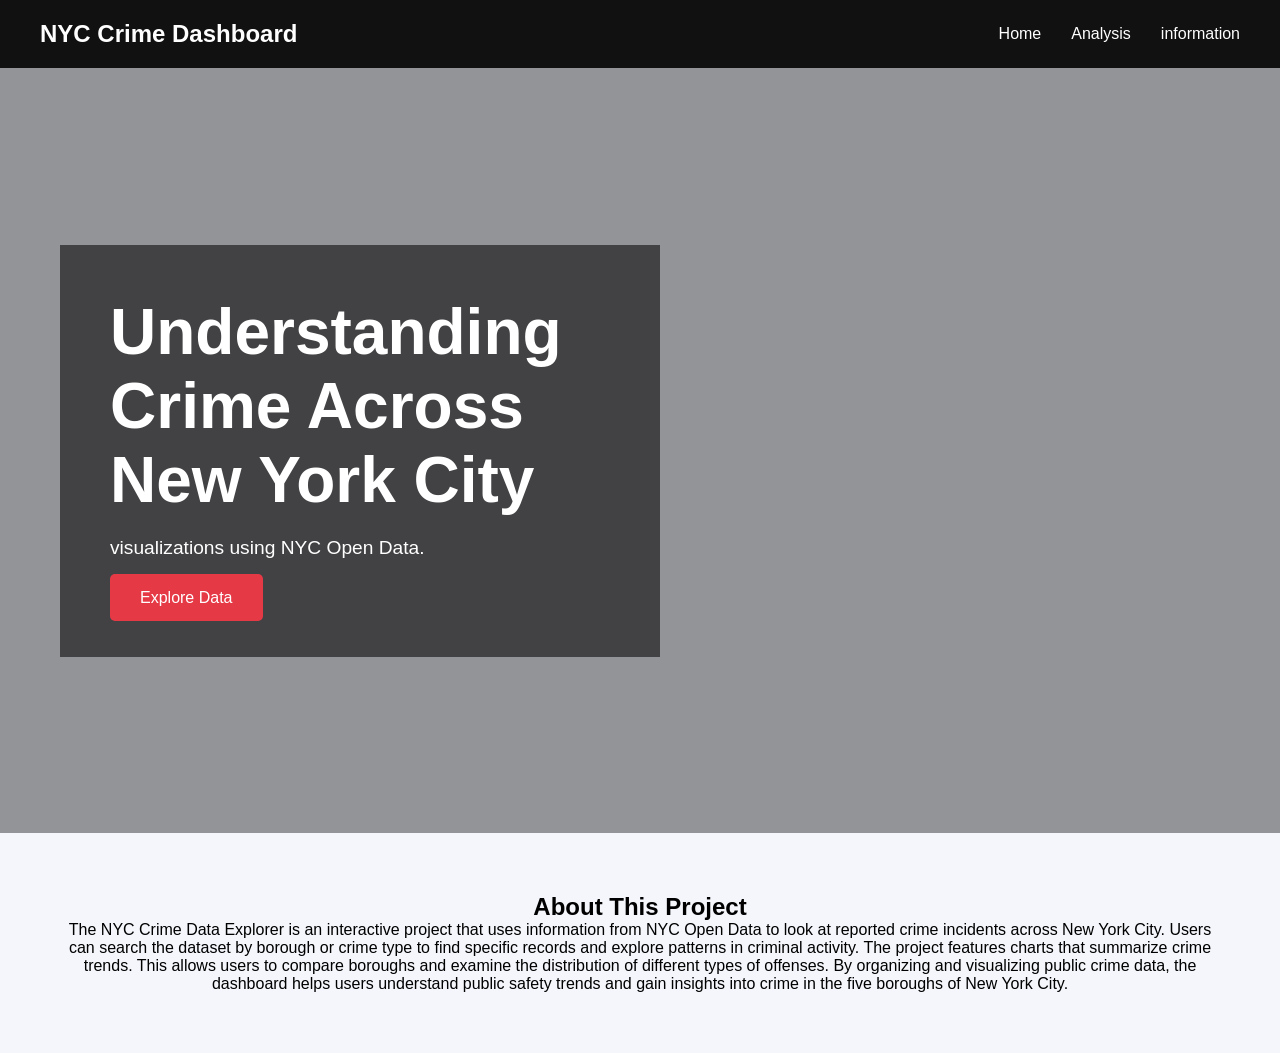
<file: index.html>
<!DOCTYPE html>
<html>
<head>
    <title>NYC Crime Dashboard</title>
    <link rel="stylesheet" href="style.css">
</head>
<body>

<nav>
    <h2>NYC Crime Dashboard</h2>

    <ul>
        <li><a href="index.html">Home</a></li>
        <li><a href="analysis.html">Analysis</a></li>
        <li><a href="info.html">information</a></li>
    </ul>
</nav>

<header class="hero">

    <div class="overlay">

        <h1>Understanding Crime Across New York City</h1>

        <p>
            visualizations using NYC Open Data.
        </p>

        <a href="info.html" class="btn">
            Explore Data
        </a>

    </div>

</header>


<section class="info">

    <h2>About This Project</h2>

    <p>
        The NYC Crime Data Explorer is an interactive project that uses information from NYC Open Data to look at reported crime incidents across New York City. Users can search the dataset by borough or crime type to find specific records and explore patterns in criminal activity. The project features charts that summarize crime trends. This allows users to compare boroughs and examine the distribution of different types of offenses. By organizing and visualizing public crime data, the dashboard helps users understand public safety trends and gain insights into crime in the five boroughs of New York City.
       
    </p>

    
   <script src="script.js"></script>

</body>
</html>
</file>
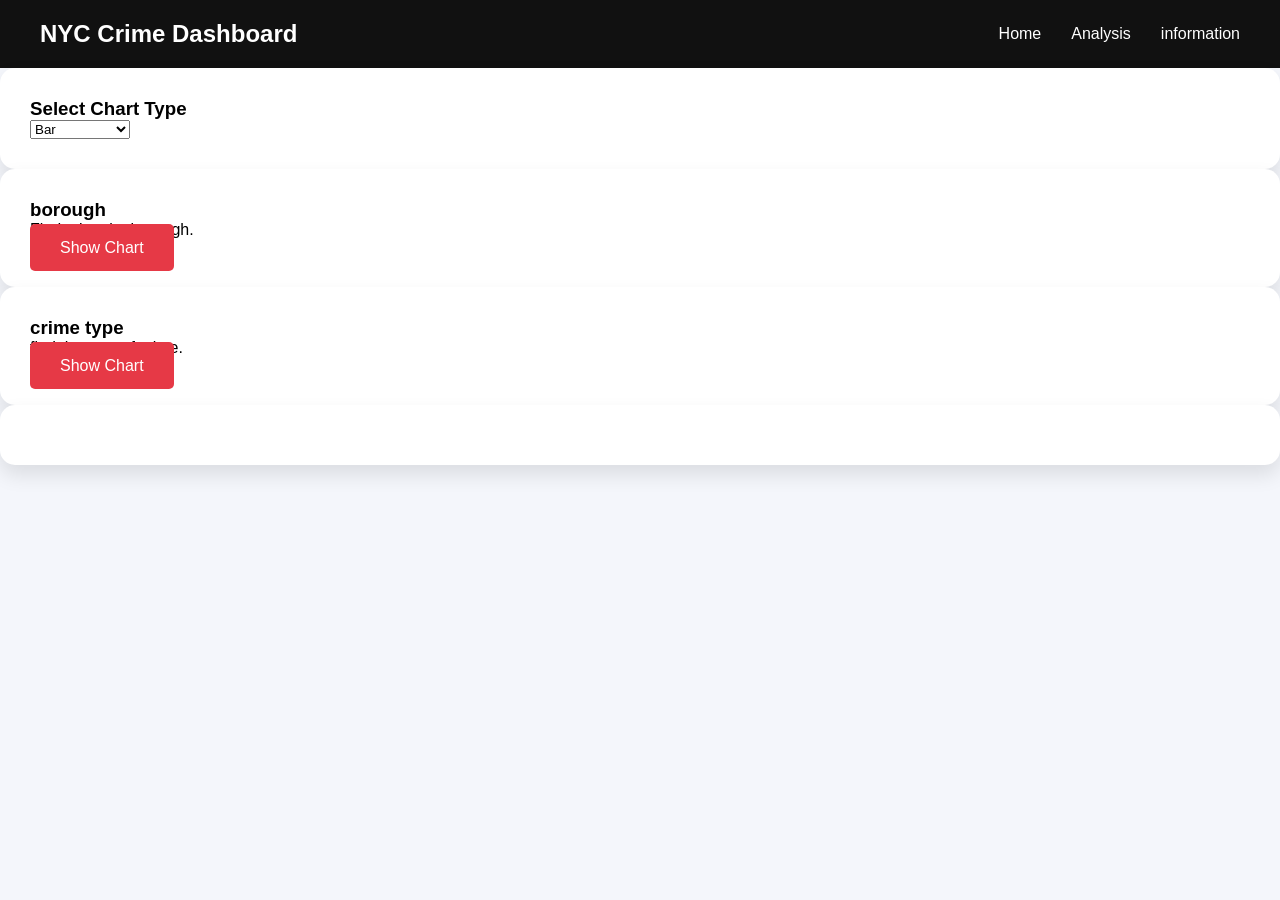
<file: analysis.html>
<!DOCTYPE html>
<html>
<head>
    <title>Analysis</title>
    <link rel="stylesheet" href="style.css">
     <script src="script.js"></script>

</head>
<body onload="init()">

<nav>
    <h2>NYC Crime Dashboard</h2>

    <ul>
        <a href="index.html">Home</a>
        <a href="analysis.html">Analysis</a>
        <a href="info.html">information</a>
    </ul>
</nav>



  
   
    <div class="container">
      <div id="panel">
       
        <div class="card">
          <h3>Select Chart Type</h3>
          <select id="chartType" style="width:100px;">
            <option value="bar">Bar</option>
            <option value="pie">Pie</option>
            <option value = "donut">Donut</option>
          </select>
        </div>
       
        <div class="card">
          <h3>borough</h3>
          <p><span class="highlight"></span>Find crime by borough.</p>
          <a class="button" onclick="filterBorough()"> Show Chart </a>
        </div>
       
        <div class="card">
          <h3>crime type</h3>
          <p><span class="highlight"></span>find the type of crime.</p>
          <a class="button" onclick="filterCrime()"> Show Chart </a>
        </div>
      </div>

     
      <div class="card">
       <div id="chart"></div>
      </div>
    </div>

    </body>
    </html>
</file>
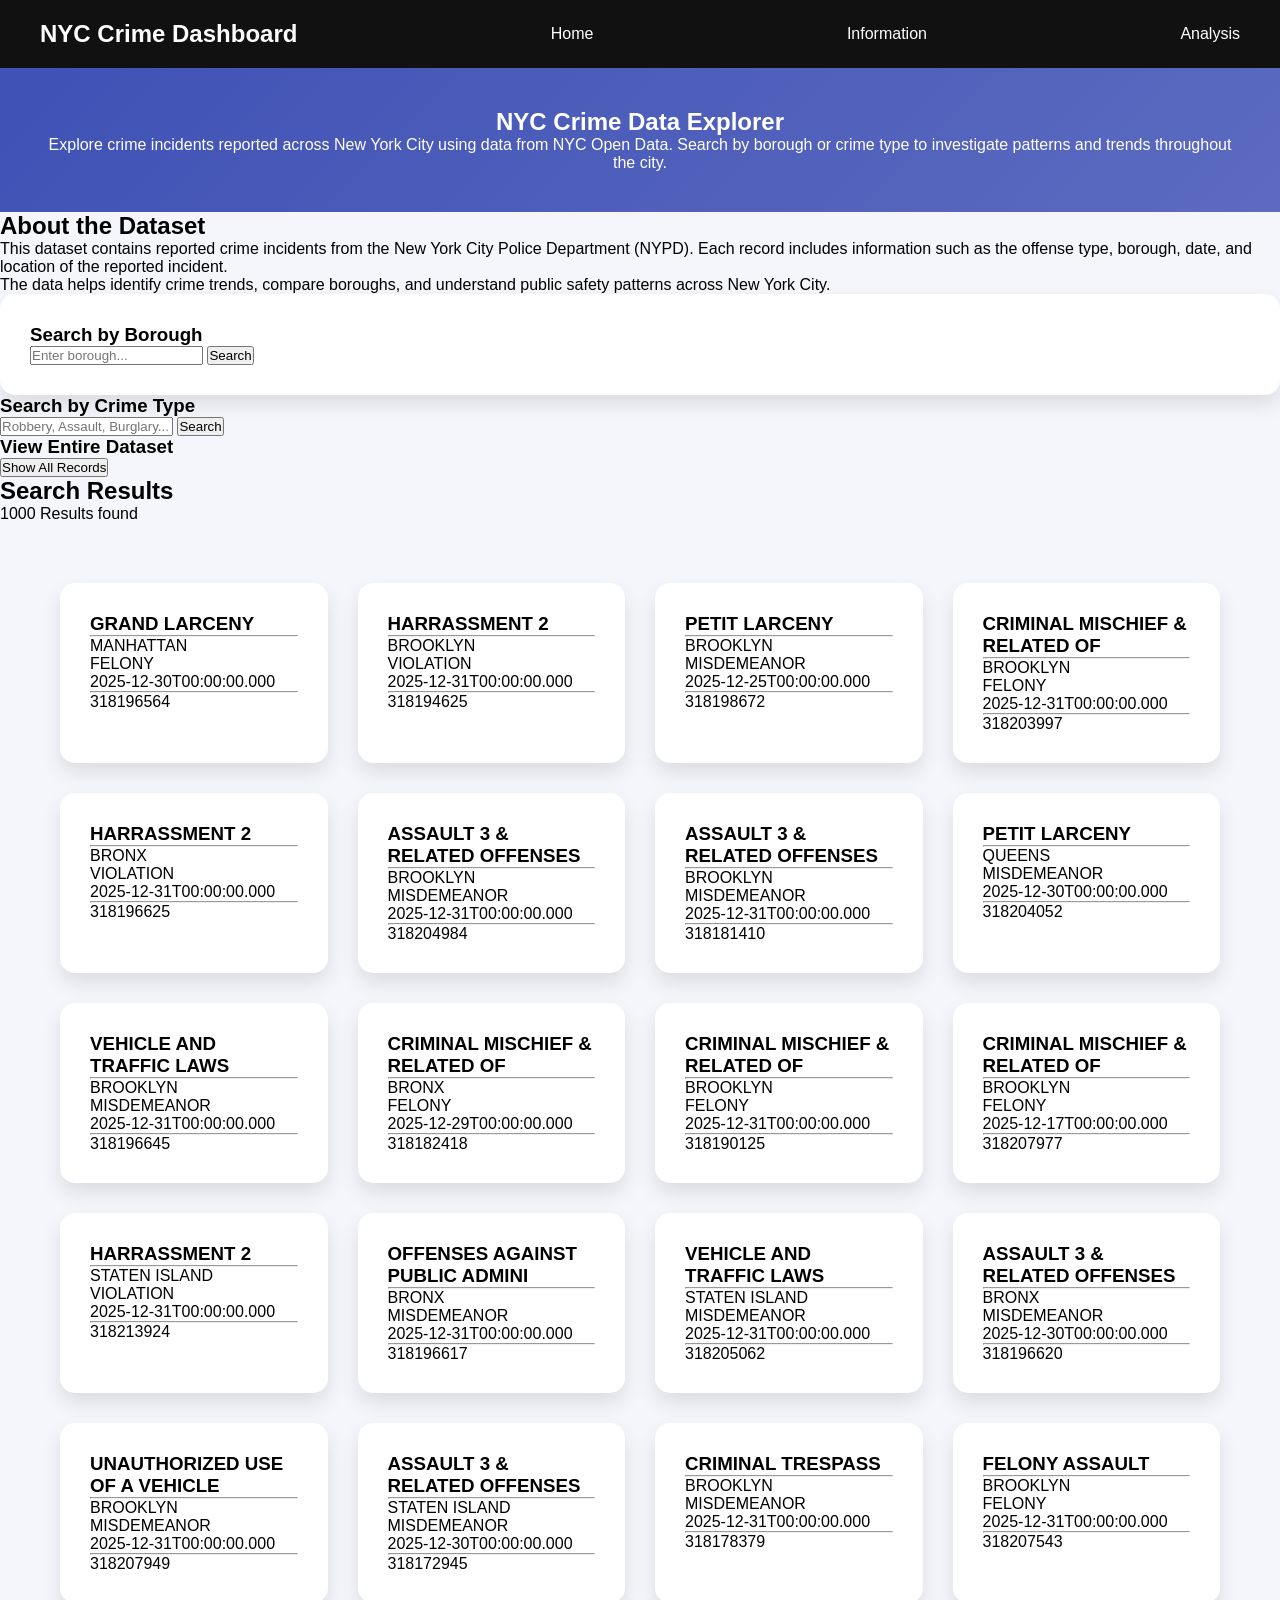
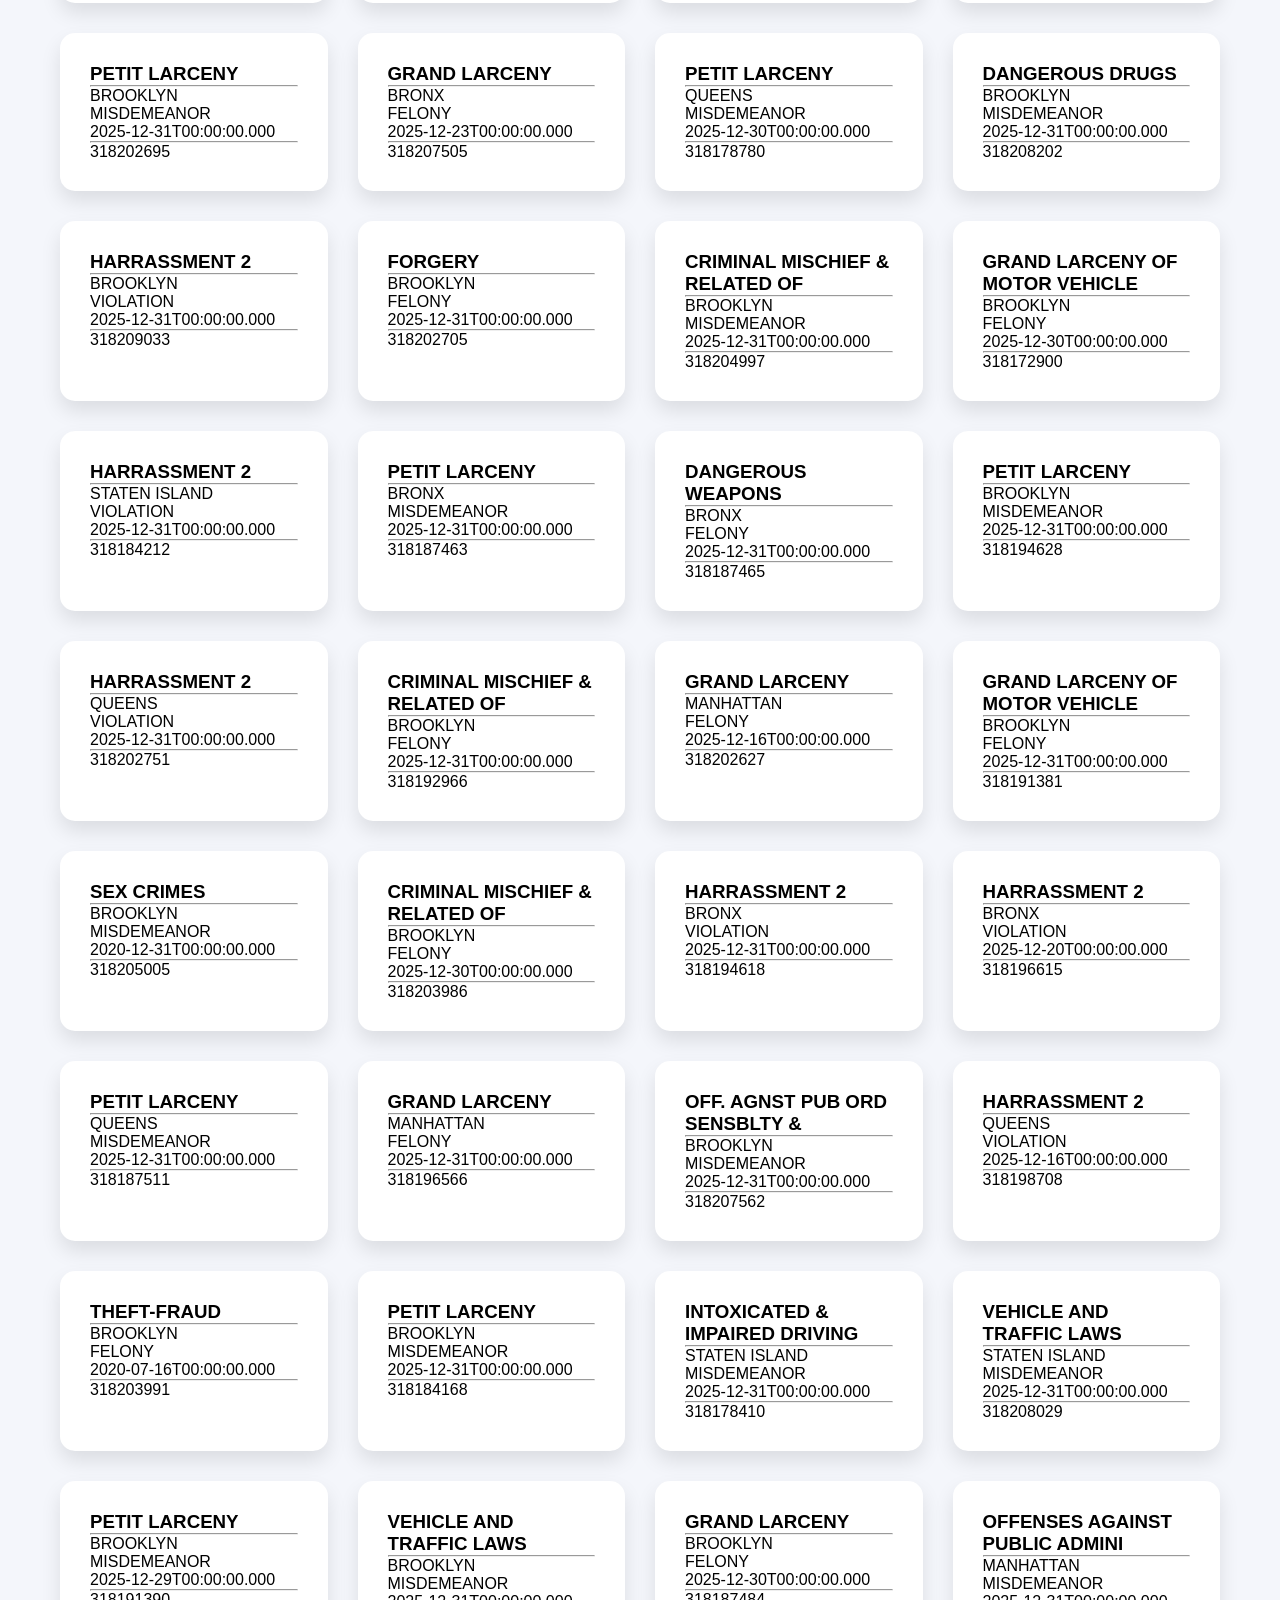
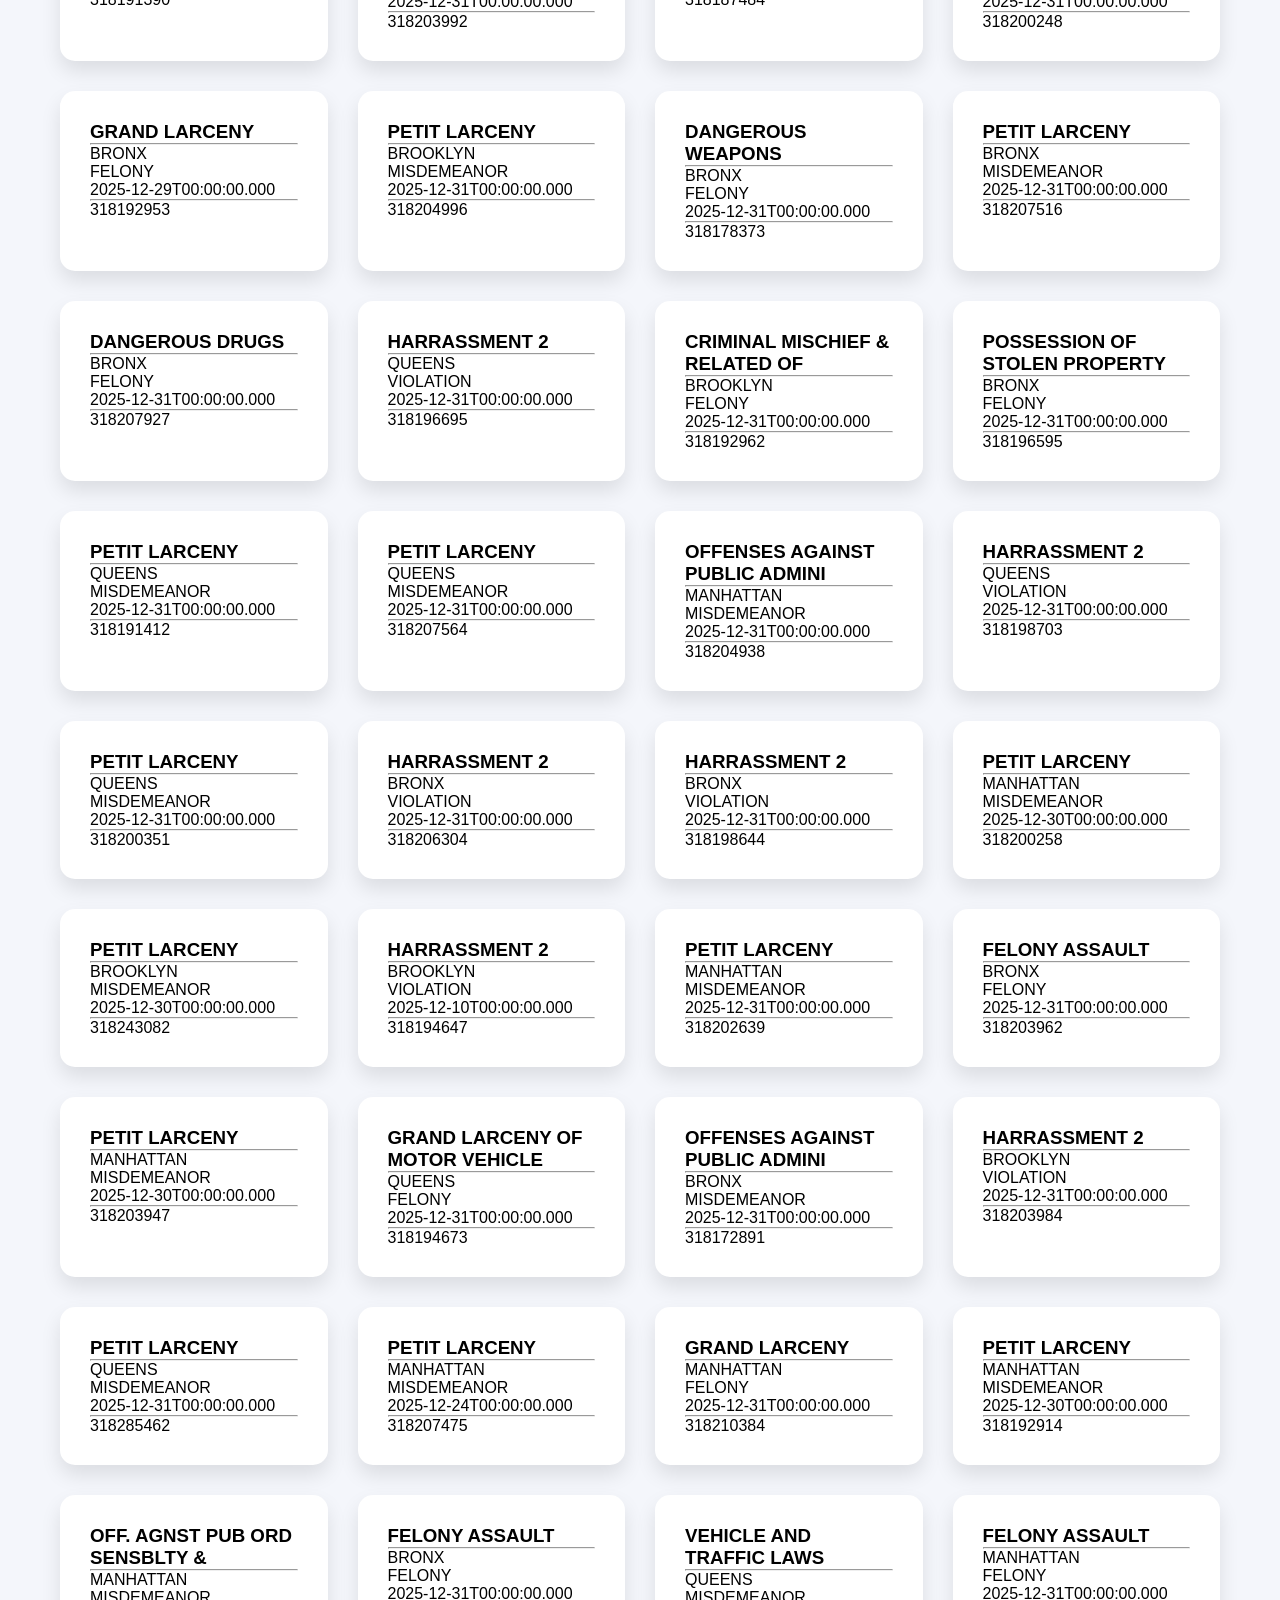
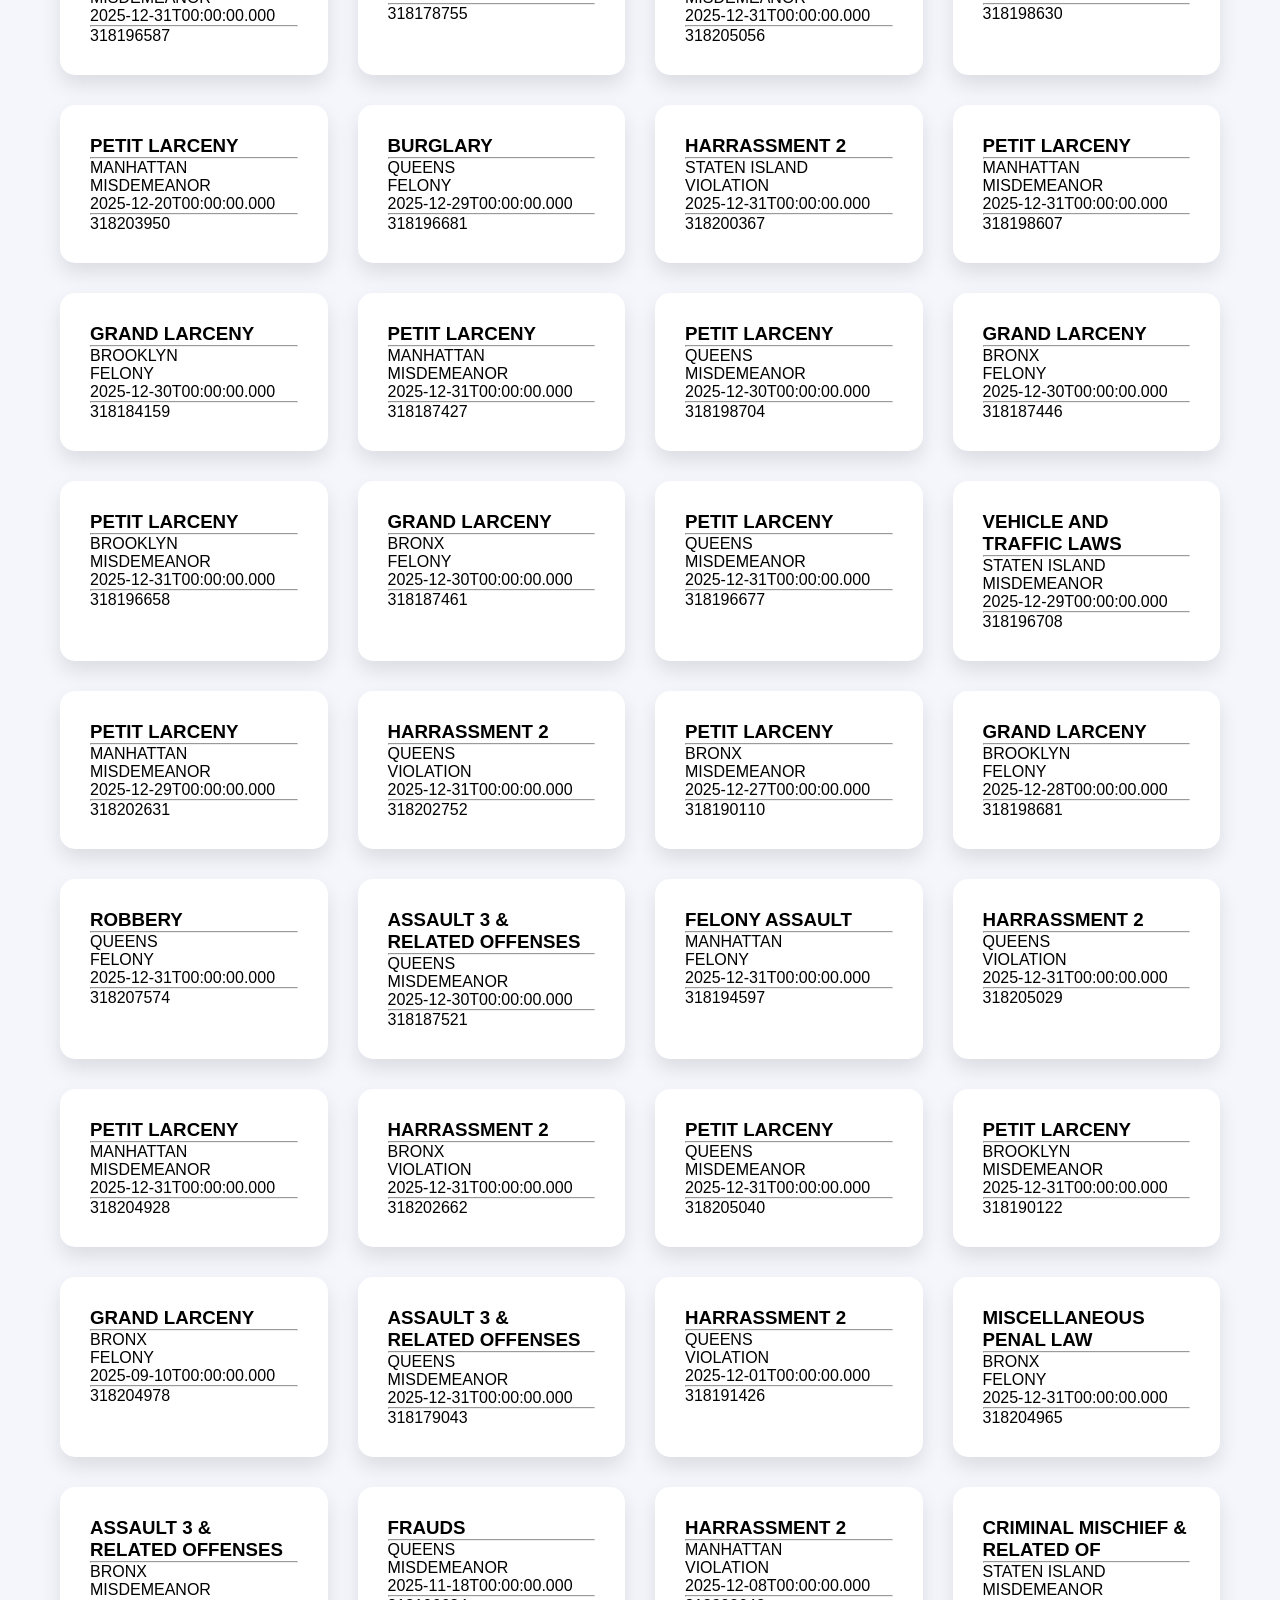
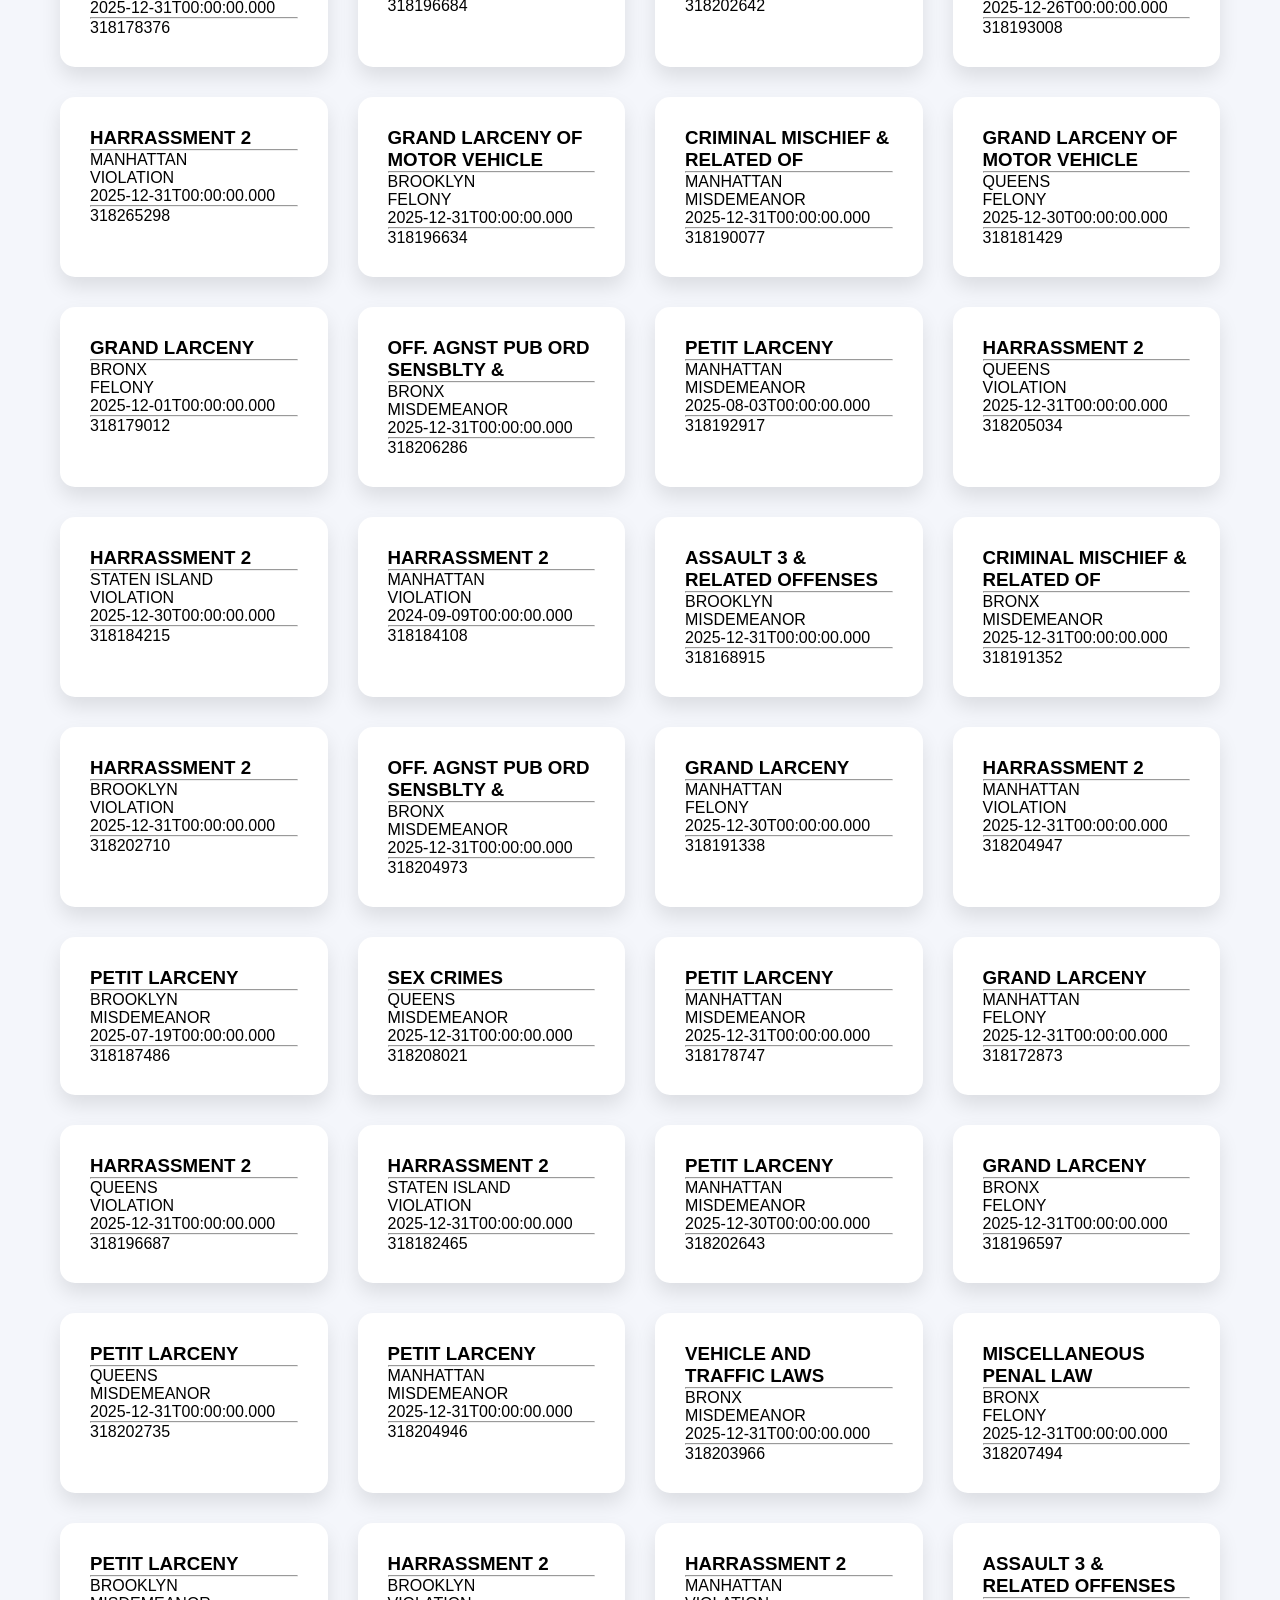
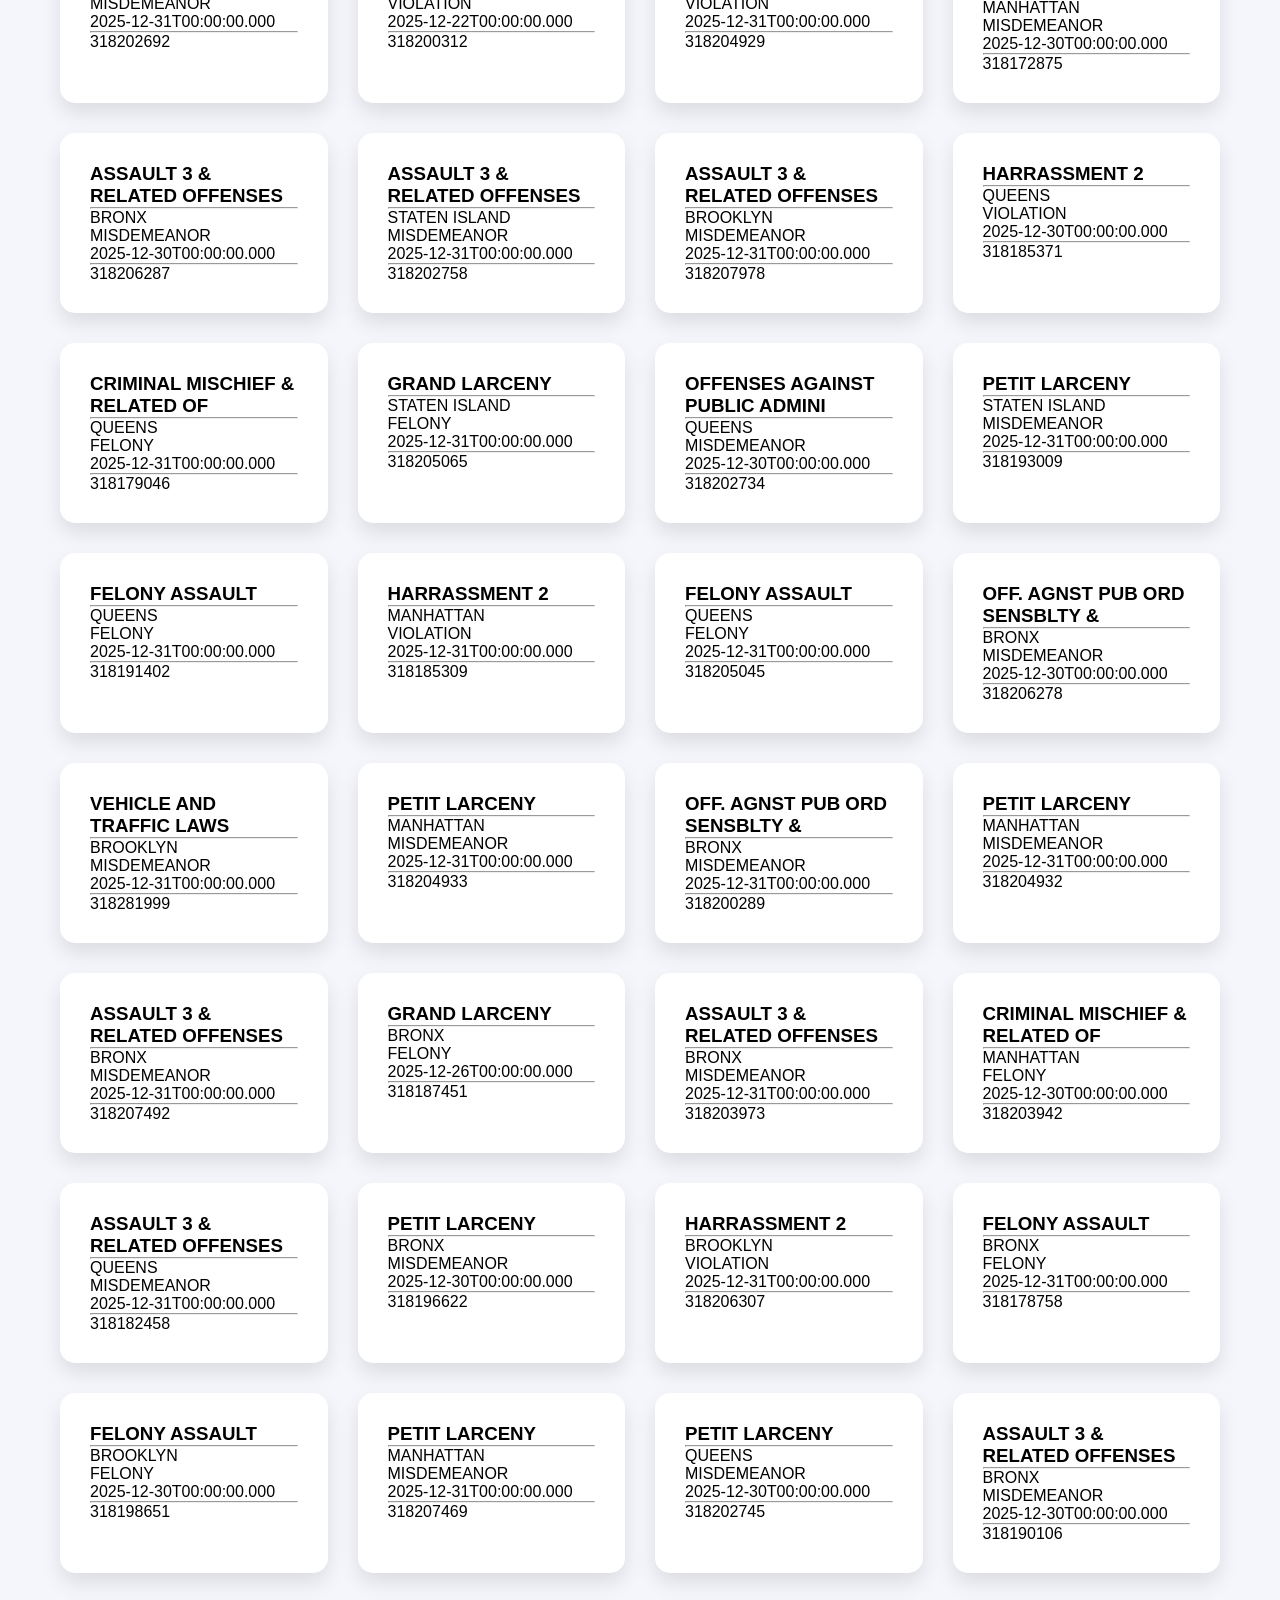
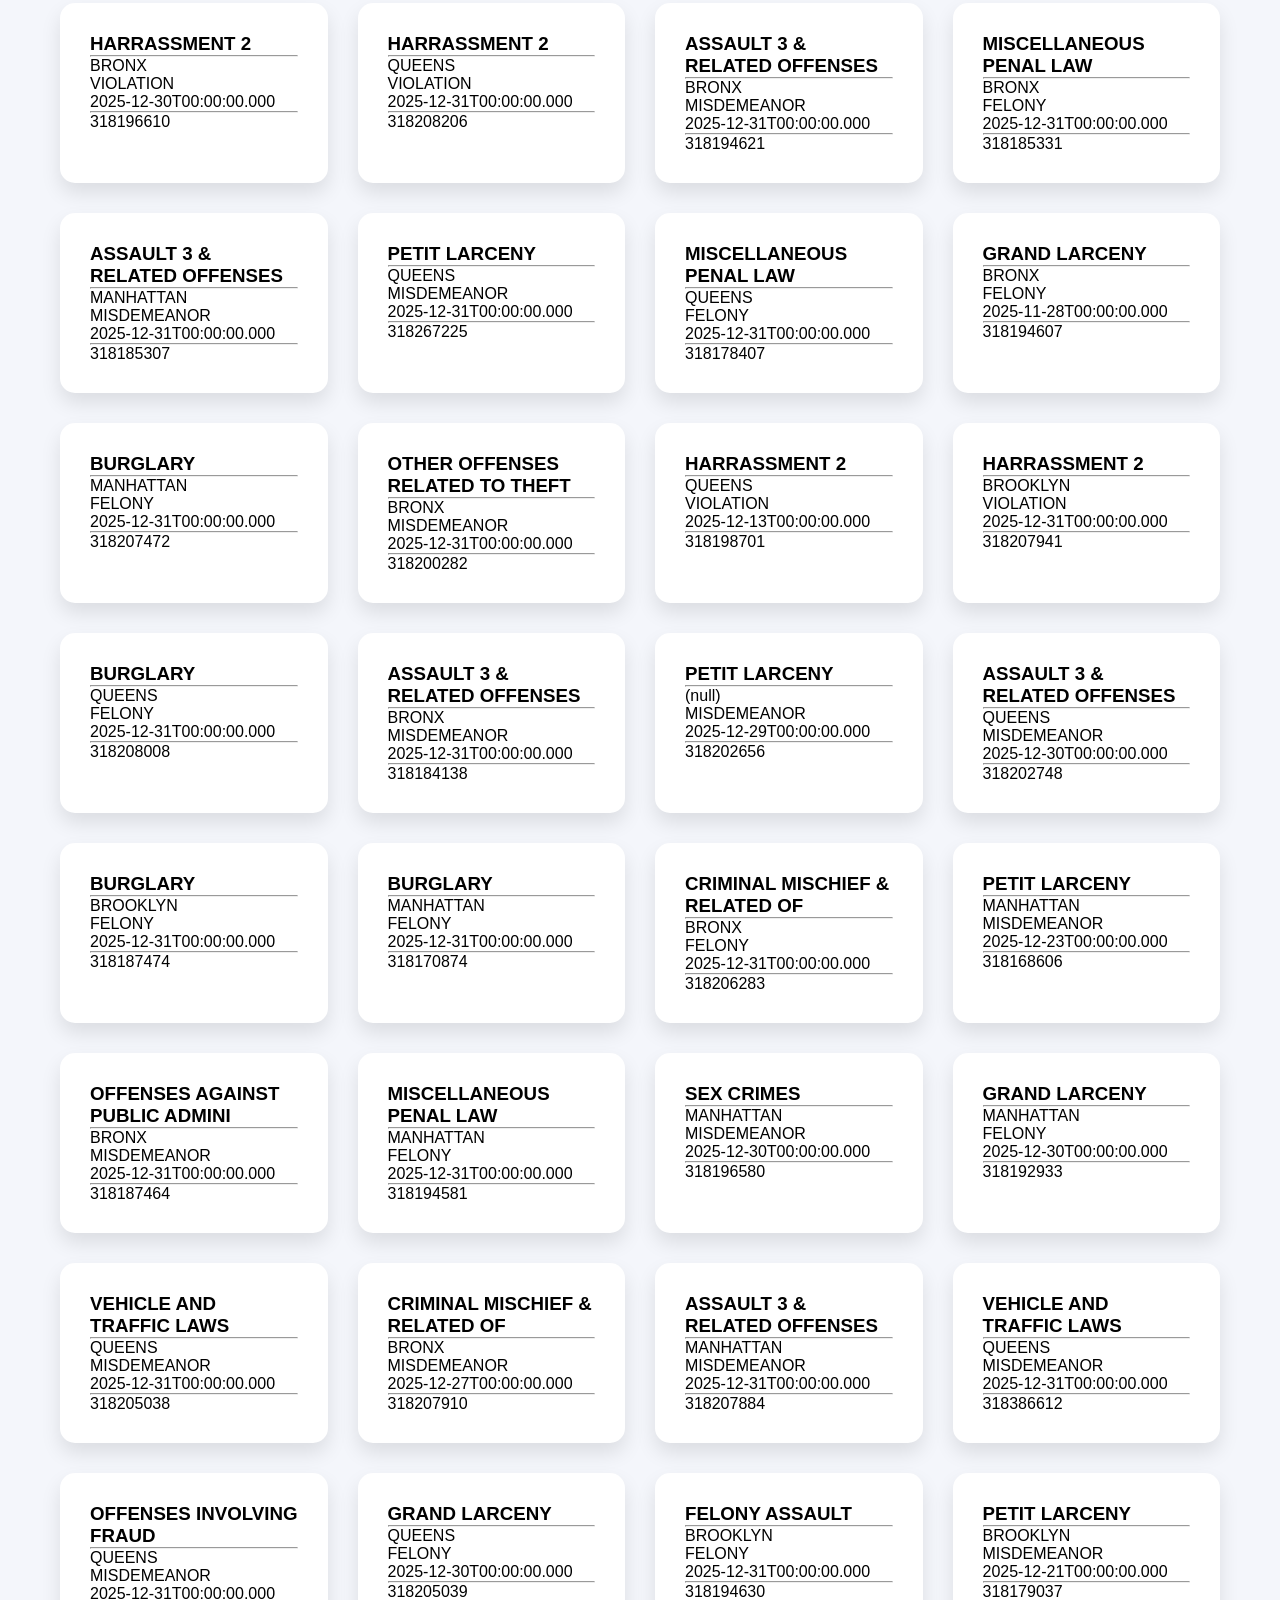
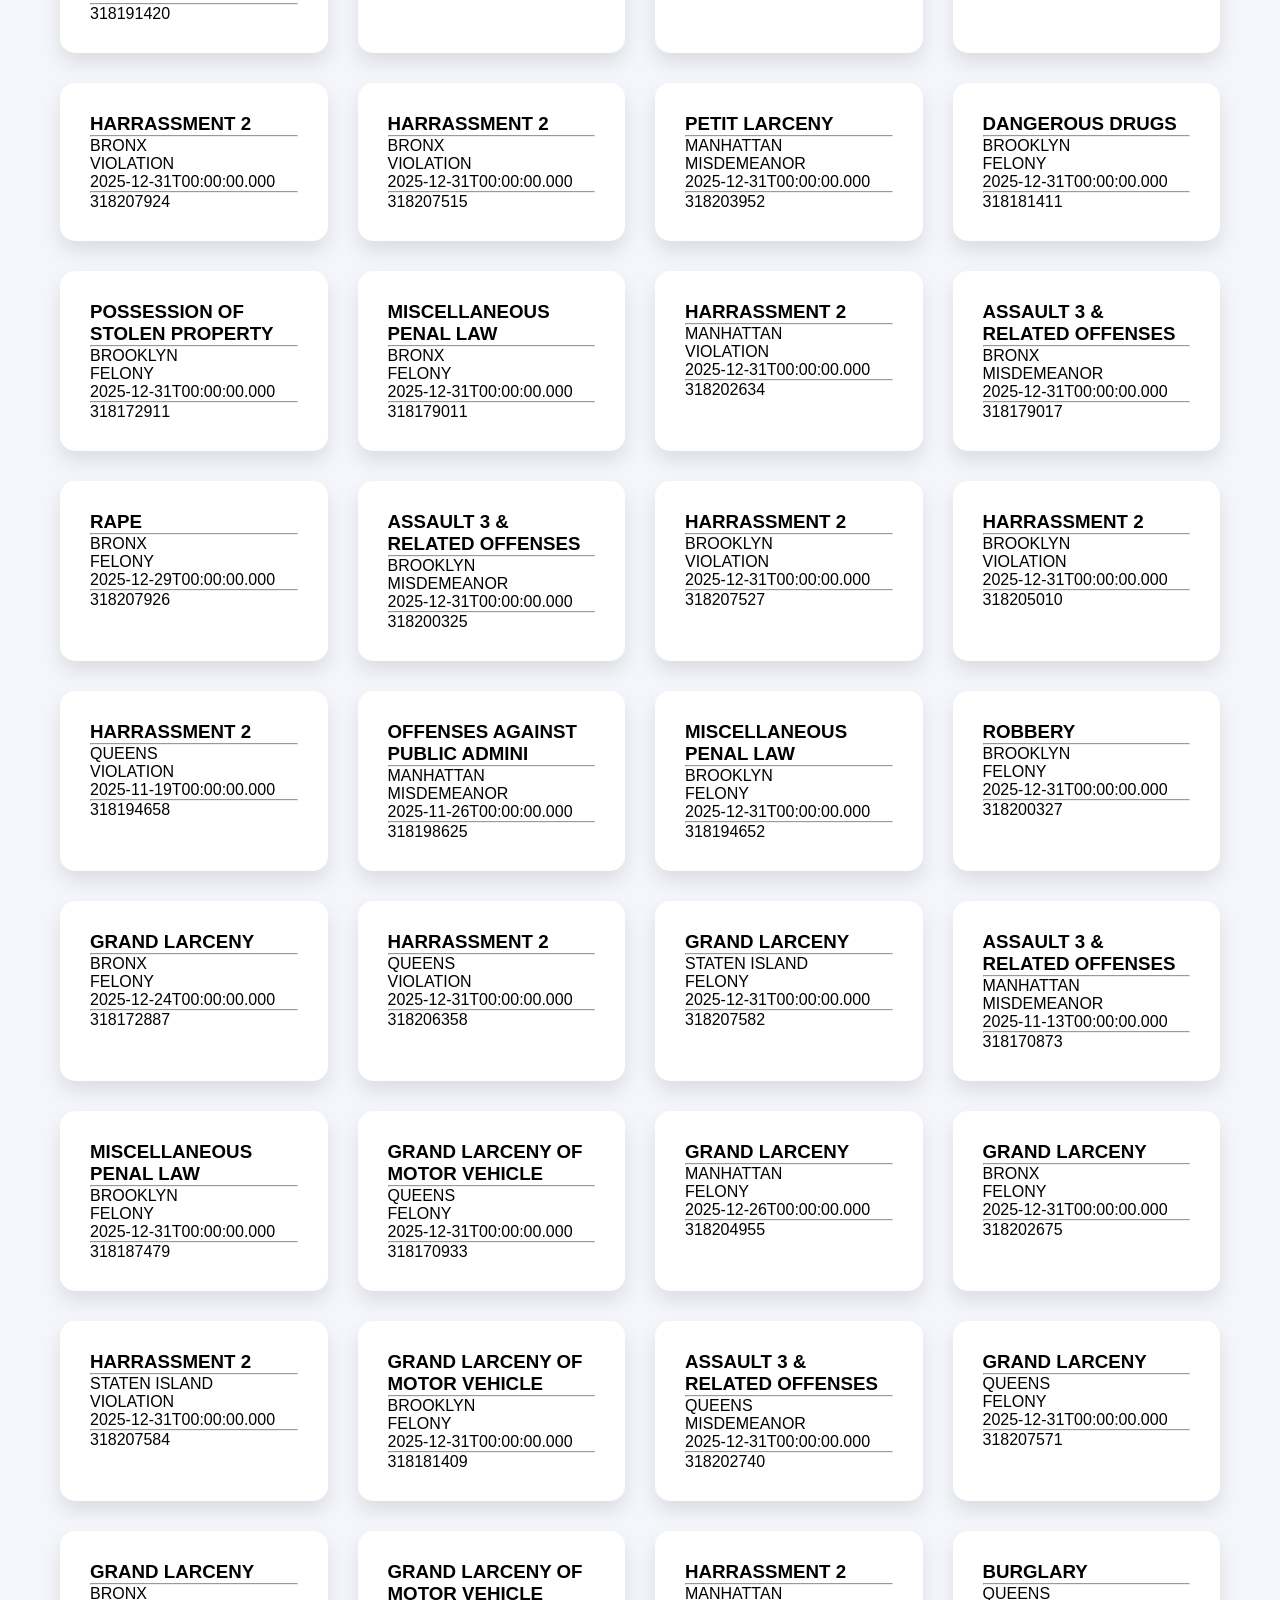
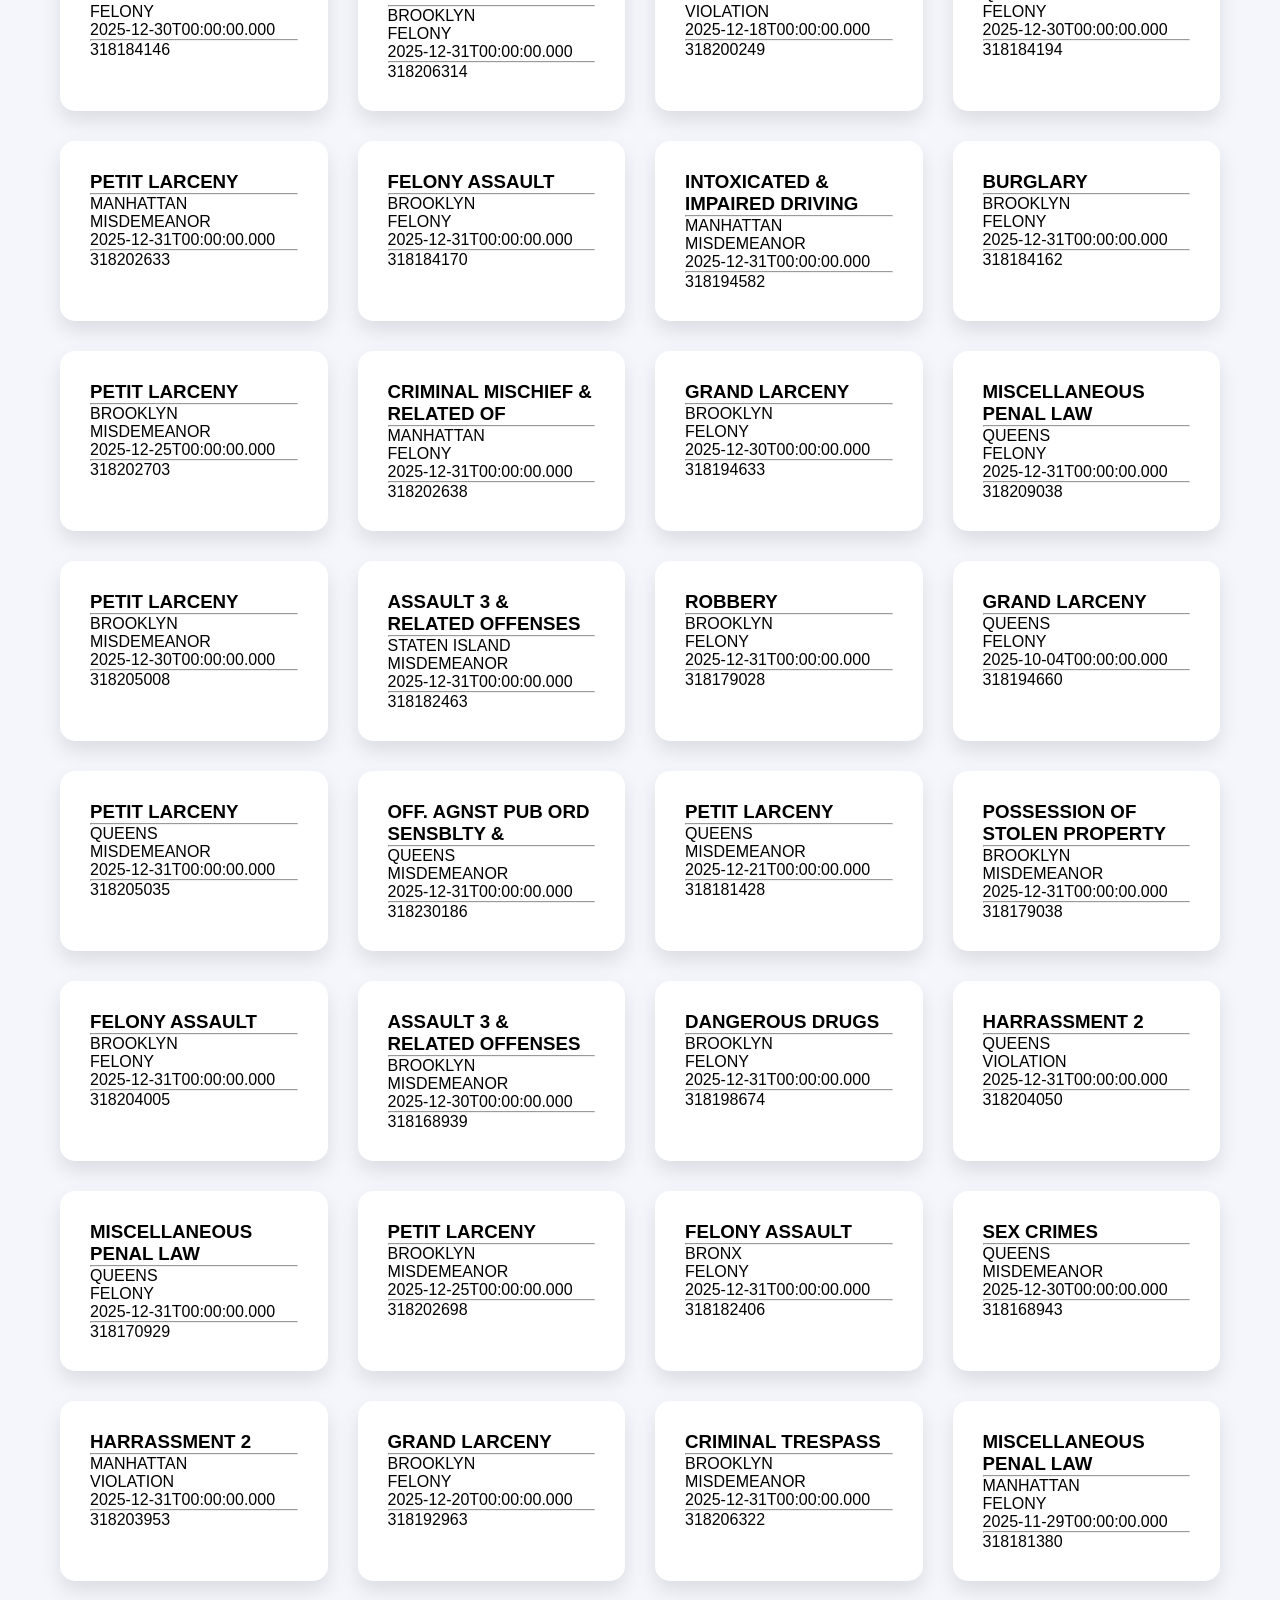
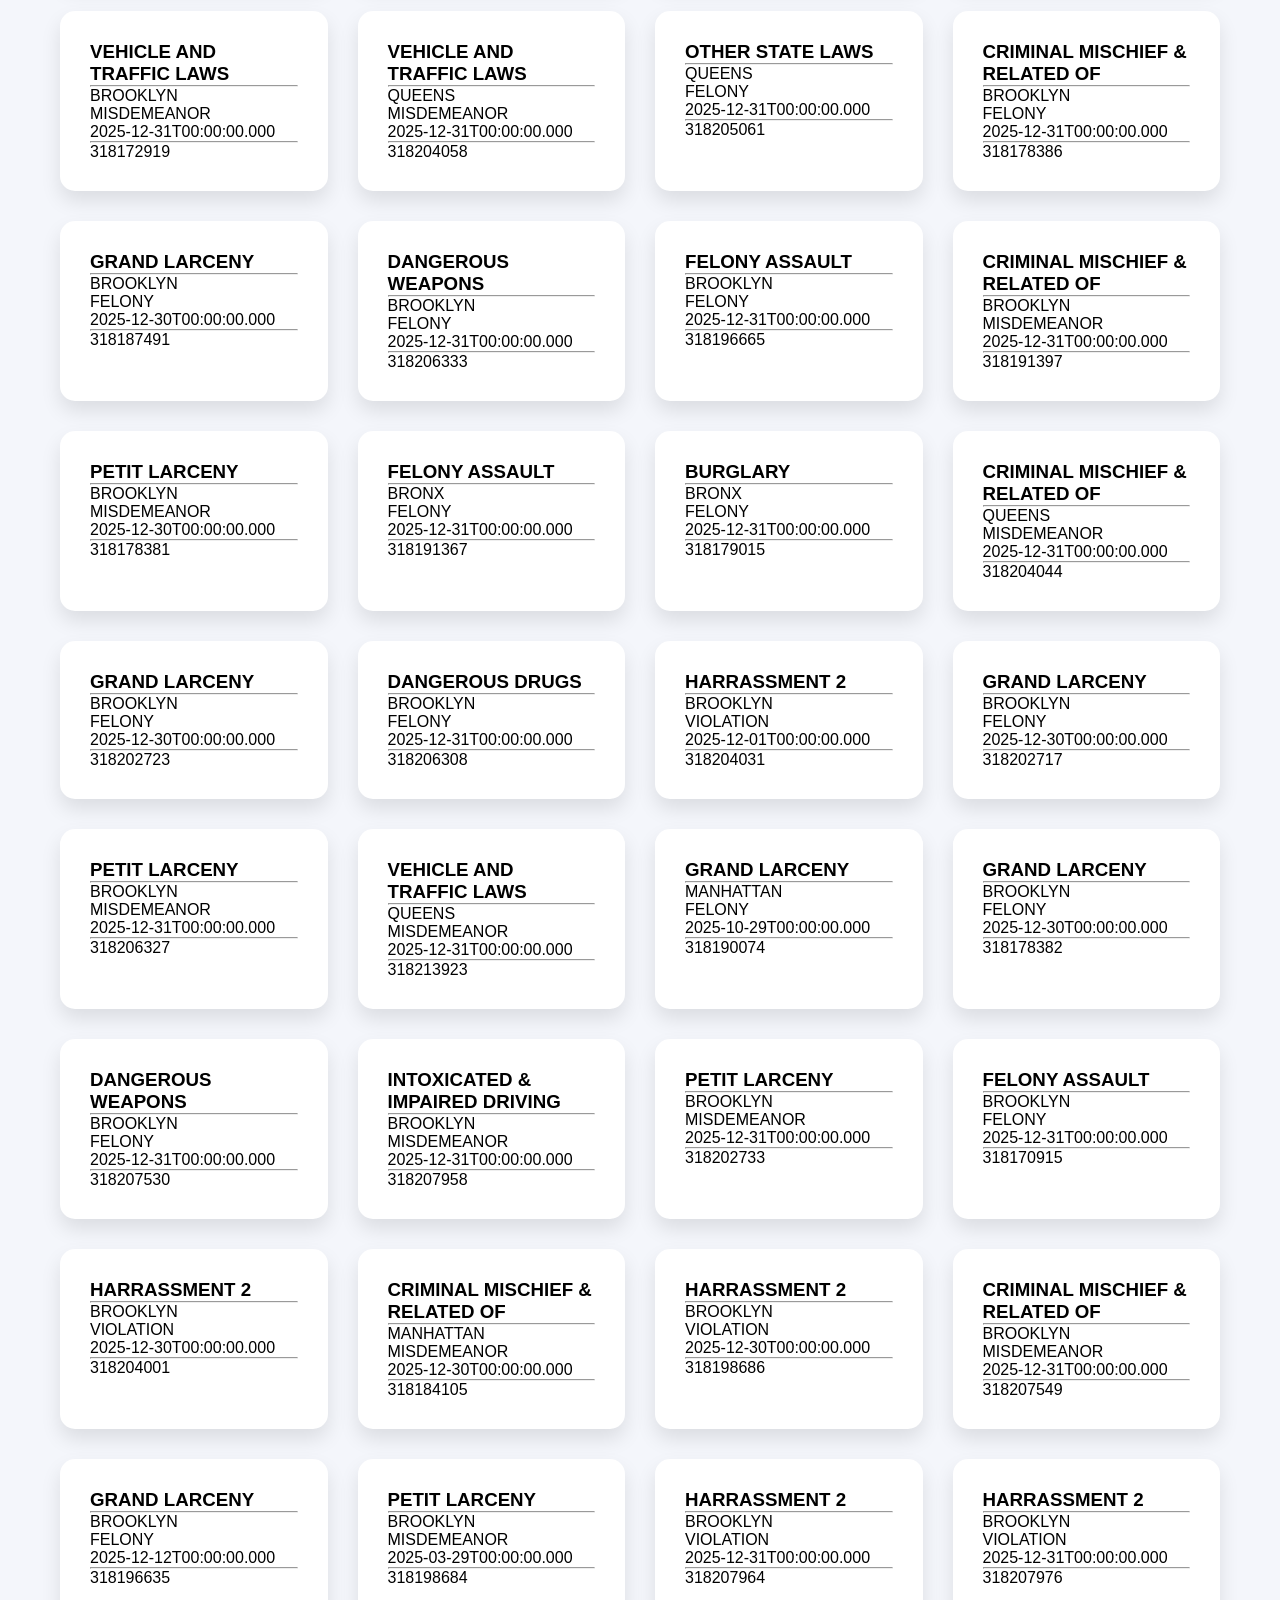
<file: info.html>
<!DOCTYPE html>
<html lang="en">
<head>
    <meta charset="utf-8">
    <meta name="viewport" content="width=device-width">

    <title>NYC Crime Data Explorer</title>

    <link rel="stylesheet" href="style.css">
    <script src="script.js"></script>
</head>

<body onload="init()">

    <!-- Navigation -->

    <nav class = "container">
        <h2>NYC Crime Dashboard</h2>
            <a href="index.html">Home</a>
            <a href="info.html">Information</a>
            <a href="analysis.html">Analysis</a>
            
    </nav>
</body>

    <!-- Page Header -->

    <section class="page-title">
        <h1>NYC Crime Data Explorer</h1>

        <p>
            Explore crime incidents reported across New York City using data from
            NYC Open Data. Search by borough or crime type to investigate patterns
            and trends throughout the city.
        </p>
    </section>

    <!-- Dataset Description -->

    <section class="dataset-info">

        <div class="info-card">
            <h2>About the Dataset</h2>

            <p>
                This dataset contains reported crime incidents from the New York
                City Police Department (NYPD). Each record includes information
                such as the offense type, borough, date, and location of the
                reported incident.
            </p>

            <p>
                The data helps identify crime trends, compare boroughs, and
                understand public safety patterns across New York City.
            </p>
        </div>

    </section>

    <!-- Search Section -->

    <div class="container">
        <div class="Leftpanel">
            <div class="card">
                <h3>Search by Borough</h3>

                <input
                    type="text"
                    id="borough"
                    placeholder="Enter borough..."
                >

                <button onclick="filterborough()">
                    Search
                </button>
            </div>

            <div class="filter-card">
                <h3>Search by Crime Type</h3>

                <input
                    type="text"
                    id="crime"
                    placeholder="Robbery, Assault, Burglary..."
                >

                <button onclick="filtercrime()">
                    Search
                </button>
            </div>

            <div class="filter-card">
                <h3>View Entire Dataset</h3>

                <button onclick="showAll()">
                    Show All Records
                </button>
            </div>

        </div>

        <!-- Results Panel -->

        <div class="output">

            <h2>Search Results</h2>

            <div id="result"></div>

            <div id="output" class="cards">
                <p>
                    Use the search tools to display matching crime records.
                </p>
            </div>

        </div>

    </div>

</body>
</html>
</file>
<file: style.css>
*{
   margin:0;
   padding:0;
   box-sizing:border-box;
   font-family:Arial, Helvetica, sans-serif;
}


body{
   background:#f4f6fb;
}


nav{
   background:#111;
   color:white;


   display:flex;
   justify-content:space-between;
   align-items:center;


   padding:20px 40px;
}


nav ul{
   display:flex;
   list-style:none;
   gap:30px;
}


nav a{
   color:white;
   text-decoration:none;
}


.hero{
   height:85vh;


   background:
   linear-gradient(
       rgba(0,0,0,.4),
       rgba(0,0,0,.4)
   ),
   url("https://images.unsplash.com/photo-1485738422979-f5c462d49f74");


   background-size:cover;
   background-position:center;


   display:flex;
   align-items:center;
}


.overlay{
   background:rgba(0,0,0,.55);


   color:white;


   margin-left:60px;


   padding:50px;
   width:600px;
}


.overlay h1{
   font-size:4rem;
   margin-bottom:20px;
}


.overlay p{
   font-size:1.2rem;
   margin-bottom:30px;
}


.button{
   background:#e63946;
   color:white;


   text-decoration:none;


   padding:15px 30px;


   border-radius:5px;
}


.cards{
   display:grid;


   grid-template-columns:repeat(auto-fit,minmax(250px,1fr));


   gap:30px;


   padding:60px;
}


.card{
   background:white;


   padding:30px;


   border-radius:15px;


   box-shadow:0 10px 20px rgba(0,0,0,.1);
}


.card h2{
   margin-bottom:15px;
}


.info{
   text-align:center;
   padding:60px;
}


.page-title{
   text-align:center;
   padding:40px;
   background:linear-gradient(
       135deg,
       #3f51b5,
       #5c6bc0
   );
   color:white;
}


.analysis-grid{
   display:grid;


   grid-template-columns:repeat(2,1fr);


   gap:25px;


   padding:40px;
}


.large-card{
   min-height:220px;
}


.chart-grid{
   display:grid;


   grid-template-columns:repeat(2,1fr);


   gap:25px;


   padding:40px;
}


.chart-card{
   background:white;


   border-radius:15px;


   padding:20px;


   box-shadow:0 8px 20px rgba(0,0,0,.1);
}


.chart-card h2{
   text-align:center;
   margin-bottom:20px;
}


canvas{
   width:100%;
   height:350px;
}


@media(max-width:900px){


   .chart-grid{
       grid-template-columns:1fr;
   }


   .analysis-grid{
       grid-template-columns:1fr;
   }


   .overlay{
       width:90%;
       margin:auto;
   }


   .overlay h1{font-size:2.5rem;}


  
   .chart-container{
   display:flex;
   gap:30px;
   padding:30px;
}


/* LEFT SIDE */
.sidebar{
   width:280px;
}


.filter-card{
   background:white;


   border:1px solid #999;


   padding:25px;


   margin-bottom:25px;


   box-shadow:0 3px 8px rgba(0,0,0,.1);
}


.filter-card h3{
   margin-bottom:20px;
}


.filter-card select{
   width:100%;


   padding:10px;


   margin-bottom:15px;
}


.filter-card button{


   background:#001eff;


   color:white;


   border:none;


   padding:12px 25px;


   border-radius:8px;


   cursor:pointer;


   box-shadow:0 4px 8px rgba(0,0,0,.3);


   transition:.3s;
}


.filter-card button:hover{


   transform:translateY(-2px);


   background:#0000cc;
}


/* OUTPUT AREA */


.output{
   flex:1;


   background:white;


   border:1px solid #999;


   padding:30px;
}


.output h1{
   text-align:center;
   margin-bottom:30px;
}


.chart-grid{
   display:grid;


   grid-template-columns:repeat(2,1fr);


   gap:25px;
}


.chart-card{


   background:#f8f9fd;


   border-radius:15px;


   padding:20px;


   box-shadow:0 5px 15px rgba(0,0,0,.1);
}
.dashboard-header{


   background:linear-gradient(
       135deg,
       #001eff,
       #4f6fff
   );


   color:white;


   text-align:center;


   padding:50px;
}


.chart-container{


   display:flex;


   gap:25px;


   padding:30px;
}


.sidebar{


   width:300px;
}


.filter-card{


   background:white;


   padding:20px;


   margin-bottom:20px;


   border-radius:12px;


   box-shadow:0 5px 15px rgba(0,0,0,.1);
}


.filter-card h3{


   margin-bottom:15px;
}


.filter-card input,
.filter-card select{


   width:100%;


   padding:10px;


   border:1px solid #ddd;


   border-radius:5px;


   margin-bottom:15px;
}


.filter-card button{


   width:100%;


   background:#001eff;


   color:white;


   border:none;


   padding:12px;


   border-radius:8px;


   cursor:pointer;


   transition:.3s;
}


.filter-card button:hover{


   background:#0000b3;
}


.output{


   flex:1;
}


.output h2{


   margin-bottom:20px;


   text-align:center;
}


.chart-card{


   background:white;


   padding:30px;


   border-radius:15px;


   box-shadow:0 10px 20px rgba(0,0,0,.1);
}


canvas{


   max-height:600px;
}


@media(max-width:900px){


   .chart-container{


       flex-direction:column;
   }


   .sidebar{


       width:100%;
   }


   .card{
   border:1px solid black;
   padding:10px;
   margin:10px;
}
}
}


*{
   margin:0;
   padding:0;
   box-sizing:border-box;
   font-family:Arial, Helvetica, sans-serif;
}


body{
   background:#f4f6fb;
}


nav{
   background:#111;
   color:white;


   display:flex;
   justify-content:space-between;
   align-items:center;


   padding:20px 40px;
}


nav ul{
   display:flex;
   list-style:none;
   gap:30px;
}


nav a{
   color:white;
   text-decoration:none;
}


.hero{
   height:85vh;


   background:
   linear-gradient(
       rgba(0,0,0,.4),
       rgba(0,0,0,.4)
   ),
   url("https://images.unsplash.com/photo-1485738422979-f5c462d49f74");


   background-size:cover;
   background-position:center;


   display:flex;
   align-items:center;
}


.overlay{
   background:rgba(0,0,0,.55);


   color:white;


   margin-left:60px;


   padding:50px;
   width:600px;
}


.overlay h1{
   font-size:4rem;
   margin-bottom:20px;
}


.overlay p{
   font-size:1.2rem;
   margin-bottom:30px;
}


.btn{
   background:#e63946;
   color:white;


   text-decoration:none;


   padding:15px 30px;


   border-radius:5px;
}


.cards{
   display:grid;


   grid-template-columns:repeat(auto-fit,minmax(250px,1fr));


   gap:30px;


   padding:60px;
}


.card{
   background:white;


   padding:30px;


   border-radius:15px;


   box-shadow:0 10px 20px rgba(0,0,0,.1);
}


.card h2{
   margin-bottom:15px;
}


.info{
   text-align:center;
   padding:60px;
}


.page-title{
   text-align:center;
   padding:40px;
   background:linear-gradient(
       135deg,
       #3f51b5,
       #5c6bc0
   );
   color:white;
}


.analysis-grid{
   display:grid;


   grid-template-columns:repeat(2,1fr);


   gap:25px;


   padding:40px;
}


.large-card{
   min-height:220px;
}


.chart-grid{
   display:grid;


   grid-template-columns:repeat(2,1fr);


   gap:25px;


   padding:40px;
}


.chart-card{
   background:white;


   border-radius:15px;


   padding:20px;


   box-shadow:0 8px 20px rgba(0,0,0,.1);
}


.chart-card h2{
   text-align:center;
   margin-bottom:20px;
}


canvas{
   width:100%;
   height:350px;
}


@media(max-width:900px){


   .chart-grid{
       grid-template-columns:1fr;
   }


   .analysis-grid{
       grid-template-columns:1fr;
   }


   .overlay{
       width:90%;
       margin:auto;
   }


   .overlay h1{font-size:2.5rem;}


  
   .chart-container{
   display:flex;
   gap:30px;
   padding:30px;
}


/* LEFT SIDE */
.sidebar{
   width:280px;
}


.filter-card{
   background:white;


   border:1px solid #999;


   padding:25px;


   margin-bottom:25px;


   box-shadow:0 3px 8px rgba(0,0,0,.1);
}


.filter-card h3{
   margin-bottom:20px;
}


.filter-card select{
   width:100%;


   padding:10px;


   margin-bottom:15px;
}


.filter-card button{


   background:#001eff;


   color:white;


   border:none;


   padding:12px 25px;


   border-radius:8px;


   cursor:pointer;


   box-shadow:0 4px 8px rgba(0,0,0,.3);


   transition:.3s;
}


.filter-card button:hover{


   transform:translateY(-2px);


   background:#0000cc;
}


/* OUTPUT AREA */


.output{
   flex:1;


   background:white;


   border:1px solid #999;


   padding:30px;
}


.output h1{
   text-align:center;
   margin-bottom:30px;
}


.chart-grid{
   display:grid;


   grid-template-columns:repeat(2,1fr);


   gap:25px;
}


.chart-card{


   background:#f8f9fd;


   border-radius:15px;


   padding:20px;


   box-shadow:0 5px 15px rgba(0,0,0,.1);
}
.dashboard-header{


   background:linear-gradient(
       135deg,
       #001eff,
       #4f6fff
   );


   color:white;


   text-align:center;


   padding:50px;
}


.chart-container{


   display:flex;


   gap:25px;


   padding:30px;
}


.sidebar{


   width:300px;
}


.filter-card{


   background:white;


   padding:20px;


   margin-bottom:20px;


   border-radius:12px;


   box-shadow:0 5px 15px rgba(0,0,0,.1);
}


.filter-card h3{


   margin-bottom:15px;
}


.filter-card input,
.filter-card select{


   width:100%;


   padding:10px;


   border:1px solid #ddd;


   border-radius:5px;


   margin-bottom:15px;
}


.filter-card button{


   width:100%;


   background:#001eff;


   color:white;


   border:none;


   padding:12px;


   border-radius:8px;


   cursor:pointer;


   transition:.3s;
}


.filter-card button:hover{


   background:#0000b3;
}


.output{


   flex:1;
}


.output h2{


   margin-bottom:20px;


   text-align:center;
}


.chart-card{


   background:white;


   padding:30px;


   border-radius:15px;


   box-shadow:0 10px 20px rgba(0,0,0,.1);
}


canvas{


   max-height:600px;
}


@media(max-width:900px){


   .chart-container{


       flex-direction:column;
   }


   .sidebar{


       width:100%;
   }


   .card{
    background:white;
    padding:30px;
    border-radius:15px;
    box-shadow:0 10px 20px rgba(0,0,0,.1);
}

/* your JS uses BOTH "fitted" and "card" */
.fitted{
    border:1px solid #ddd;
}

.card h3{
    margin-bottom:10px;
}

.card p{
    margin:8px 0;
}

.card hr{
    margin:10px 0;
}
}
}
</file>
